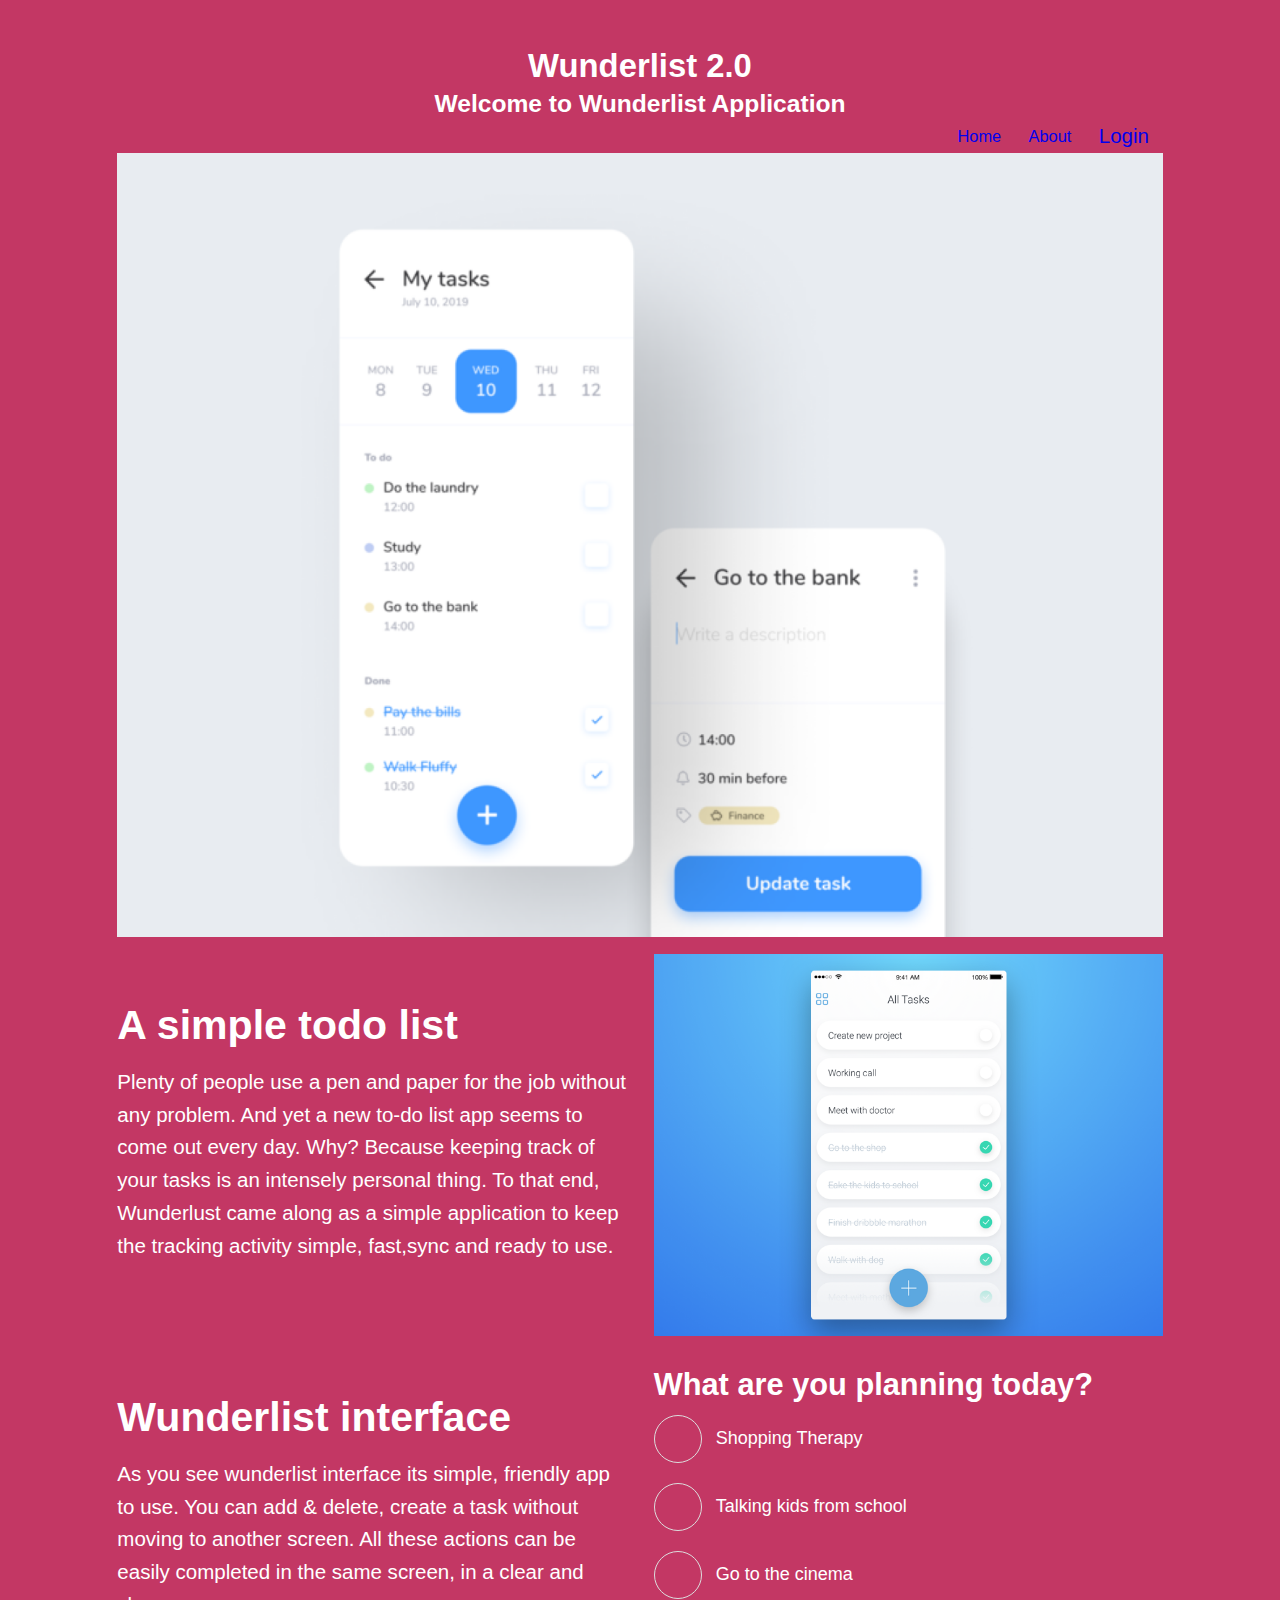
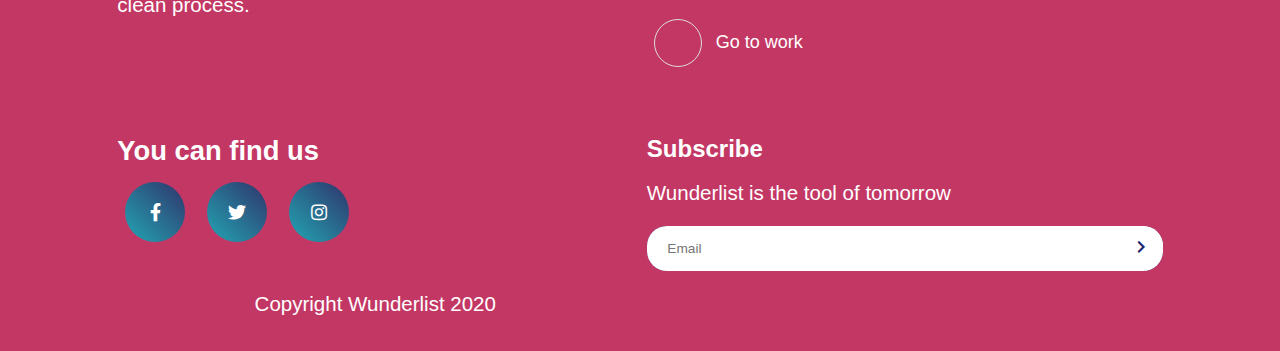
<file: index.html>
<!DOCTYPE html>
<html lang="en">
    <head>
        <meta charset="UTF-8" />
    <meta name="viewport" content="width=device-width, initial-scale=1.0" />
    <meta http-equiv="X-UA-Compatible" content="ie=edge" />
    <title>Wonderlust App</title>
    <link href="https://fonts.googleapis.com/css?family=Open+Sans+Condensed:300&display=swap" rel="stylesheet"/>
    <link rel="stylesheet" href="https://cdnjs.cloudflare.com/ajax/libs/font-awesome/4.7.0/css/font-awesome.min.css">
    <link rel="stylesheet" href="https://cdnjs.cloudflare.com/ajax/libs/font-awesome/5.11.2/css/all.css"> 
    <link rel="stylesheet" href="css/style.css" />
    </head>

    <body>
        <nav class="navbar">
            <div class="container">
                <h1 class="text-center display-2">Wunderlist 2.0</h1>
                <h2 class="text-center display-5">Welcome to Wunderlist Application</h2>
                <ul class="nav">
                    <li><a href="#">Home</a></li>
                    <li><a href="aboutpage.html">About</a></li>
                    <li><a href="#" class="btn" role="button" aria-pressed="true">Login</a></li>
                </ul>
                <img src="design-files/todo list 13.png" alt="">
            </div>
        </nav>
        <section class=" section-a">
            <div class="container">
                <div>
                    <h1>A simple todo list</h1>
                    <p> Plenty of people use a pen and paper for the job without any problem. 
                        And yet a new to-do list app seems to come out every day. Why? Because keeping track of your tasks is an intensely personal thing.
                        To that end, Wunderlust came along as a simple application to keep the tracking activity simple, fast,sync and ready to use.</p>
                </div>
                <img src="design-files/todo list 8.png" alt="">
            </div>
        </section>
        <section class="section-b">
            <div class="container">   
              <div class="section-b-inner">
                  <h1>Wunderlist interface</h1>
                  <p>As you see wunderlist interface its simple, friendly app to use. You can add & delete, create a task without moving to another screen.
                     All these actions can be easily completed in the same screen, in a clear and clean process.</p>
              </div> 
              <div class="Todo List">
                <h2>What are you planning today?</h2>
                <label class="task">
                <input type="checkbox">
                <i class="fa fa-check"></i>
                <span class="text">Shopping Therapy</span>
                </label>
            
                <label class="task">
                    <input type="checkbox">
                    <i class="fa fa-check"></i>
                    <span class="text">Talking kids from school</span>
                </label>
            
                <label class="task">
                    <input type="checkbox">
                    <i class="fa fa-check"></i>
                    <span class="text">Go to the cinema</span>
                </label>
            
                <label class="task">
                    <input type="checkbox">
                    <i class="fa fa-check"></i>
                    <span class="text">Go to work</span>
                </label>
            </div>
            </div>   
            </div>
        </section>

        <footer class="section-footer">
            <div class="container">
                <div>          
                    <h2>You can find us</h2>                  
                        <div class="social-buttons">
                            <a href="#"><i class="fab fa-facebook-f"></i></a>
                            <a href="#"><i class="fab fa-twitter"></i></a>
                            <a href="#"><i class="fab fa-instagram"></i></a>
                          </div>   
                </div>
            <div>
                <h3>Subscribe</h3>
                <p>Wunderlist is the tool of tomorrow</p>
                <form name="email-form" method="POST" data-netlify="true">
                    <div class="email-form">
                        <span class="form-control-wrap">
                            <input 
                            type="email" 
                            name="email" 
                            id="email" 
                            size="40"
                            class="form-control"
                            placeholder="Email"
                            />
                        </span>
                        <button type="submit" class="form-control submit">
                            <i class="fas fa-chevron-right"></i>
                        </button>
                    </div>
                </form>
            </div>
            
            <div class="copyright">
                <p>Copyright Wunderlist 2020</p>
            </div>
            
        </footer>
    </body>
</file>
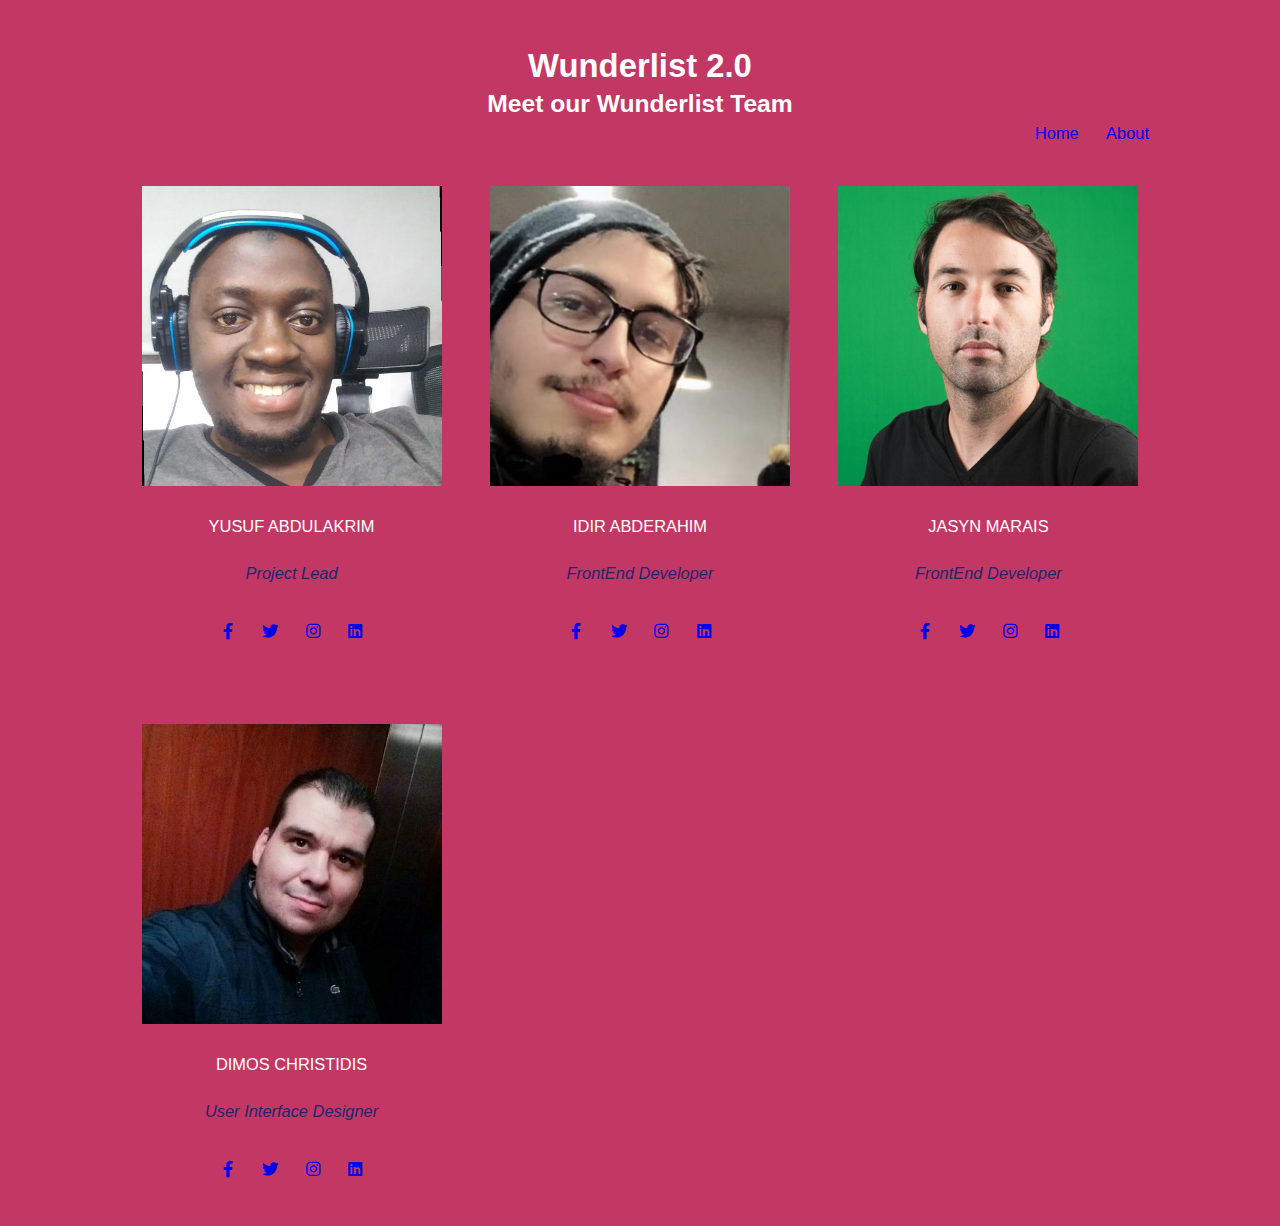
<file: AboutPage.html>
<!DOCTYPE html>
<html lang="en">
    <head>
        <meta charset="UTF-8" />
    <meta name="viewport" content="width=device-width, initial-scale=1.0" />
    <meta http-equiv="X-UA-Compatible" content="ie=edge" />
    <title>Wonderlust App</title>
    <link href="https://fonts.googleapis.com/css?family=Open+Sans+Condensed:300&display=swap" rel="stylesheet"/>
    <link rel="stylesheet" href="https://cdnjs.cloudflare.com/ajax/libs/font-awesome/4.7.0/css/font-awesome.min.css">
    <link rel="stylesheet" href="https://cdnjs.cloudflare.com/ajax/libs/font-awesome/5.11.2/css/all.css">
    <link rel="stylesheet" href="https://use.fontawesome.com/releases/v5.5.0/css/all.css">
    <link rel="stylesheet" href="css/style.css" />
    </head>

    <body>

        <nav class="navbar">
            <div class="container">
                <h1 class="text-center display-2">Wunderlist 2.0</h1>
                <h2 class="text-center display-5">Meet our Wunderlist Team</h2>
                <ul class="nav">
                    <li><a href="./index.html">Home</a></li>
                    <li><a href="#">About</a></li>
                </ul>

        <div class="WunderAppTeam">
          <div class="inner">
            <div class="border"></div>
            <div class="row">
              <div class="col">
                <div class="pers">
                    <div class="pe">
                      <img src="design-files/Yusuf Abdulkarim.jpg" alt="">
                      <div class="p-name">Yusuf Abdulakrim</div>
                      <div class="p-des">Project Lead</div>
                      <div class="p-sm">
                        <a href="#"><i class="fab fa-facebook-f"></i></a>
                        <a href="#"><i class="fab fa-twitter"></i></a>
                        <a href="#"><i class="fab fa-instagram"></i></a>
                        <a href="#"><i class="fab fa-linkedin"></i></a>
                      </div>
                    </div>
              </div>
          </div>
    
          <div class="col">
            <div class="pe">
                <img src="design-files/Idir Abderahim.jpg" alt="">
                <div class="p-name">Idir Abderahim</div>
                <div class="p-des">FrontEnd Developer</div>
                <div class="p-sm">
                  <a href="#"><i class="fab fa-facebook-f"></i></a>
                  <a href="#"><i class="fab fa-twitter"></i></a>
                  <a href="#"><i class="fab fa-instagram"></i></a>
                  <a href="#"><i class="fab fa-linkedin"></i></a>
                </div>
              </div>
          </div>

          <div class="col">
            <div class="pe">
                <img src="design-files/Jasyn Marais.png" alt="">
                <div class="p-name">Jasyn Marais</div>
                <div class="p-des">FrontEnd Developer</div>
                <div class="p-sm">
                  <a href="#"><i class="fab fa-facebook-f"></i></a>
                  <a href="#"><i class="fab fa-twitter"></i></a>
                  <a href="#"><i class="fab fa-instagram"></i></a>
                  <a href="#"><i class="fab fa-linkedin"></i></a>
                </div>
              </div>
          </div>
    
          <div class="col">
            <div class="pe">
                <img src="design-files/Dimos Christidis.jpg" alt="">
                <div class="p-name">Dimos Christidis</div>
                <div class="p-des">User Interface Designer</div>
                <div class="p-sm">
                  <a href="#"><i class="fab fa-facebook-f"></i></a>
                  <a href="#"><i class="fab fa-twitter"></i></a>
                  <a href="#"><i class="fab fa-instagram"></i></a>
                  <a href="#"><i class="fab fa-linkedin"></i></a>
                </div>
              </div>
          </div>        
          </div>   
        </div>
          </div>
        </div>
    
      </body>
    


</html>
</file>
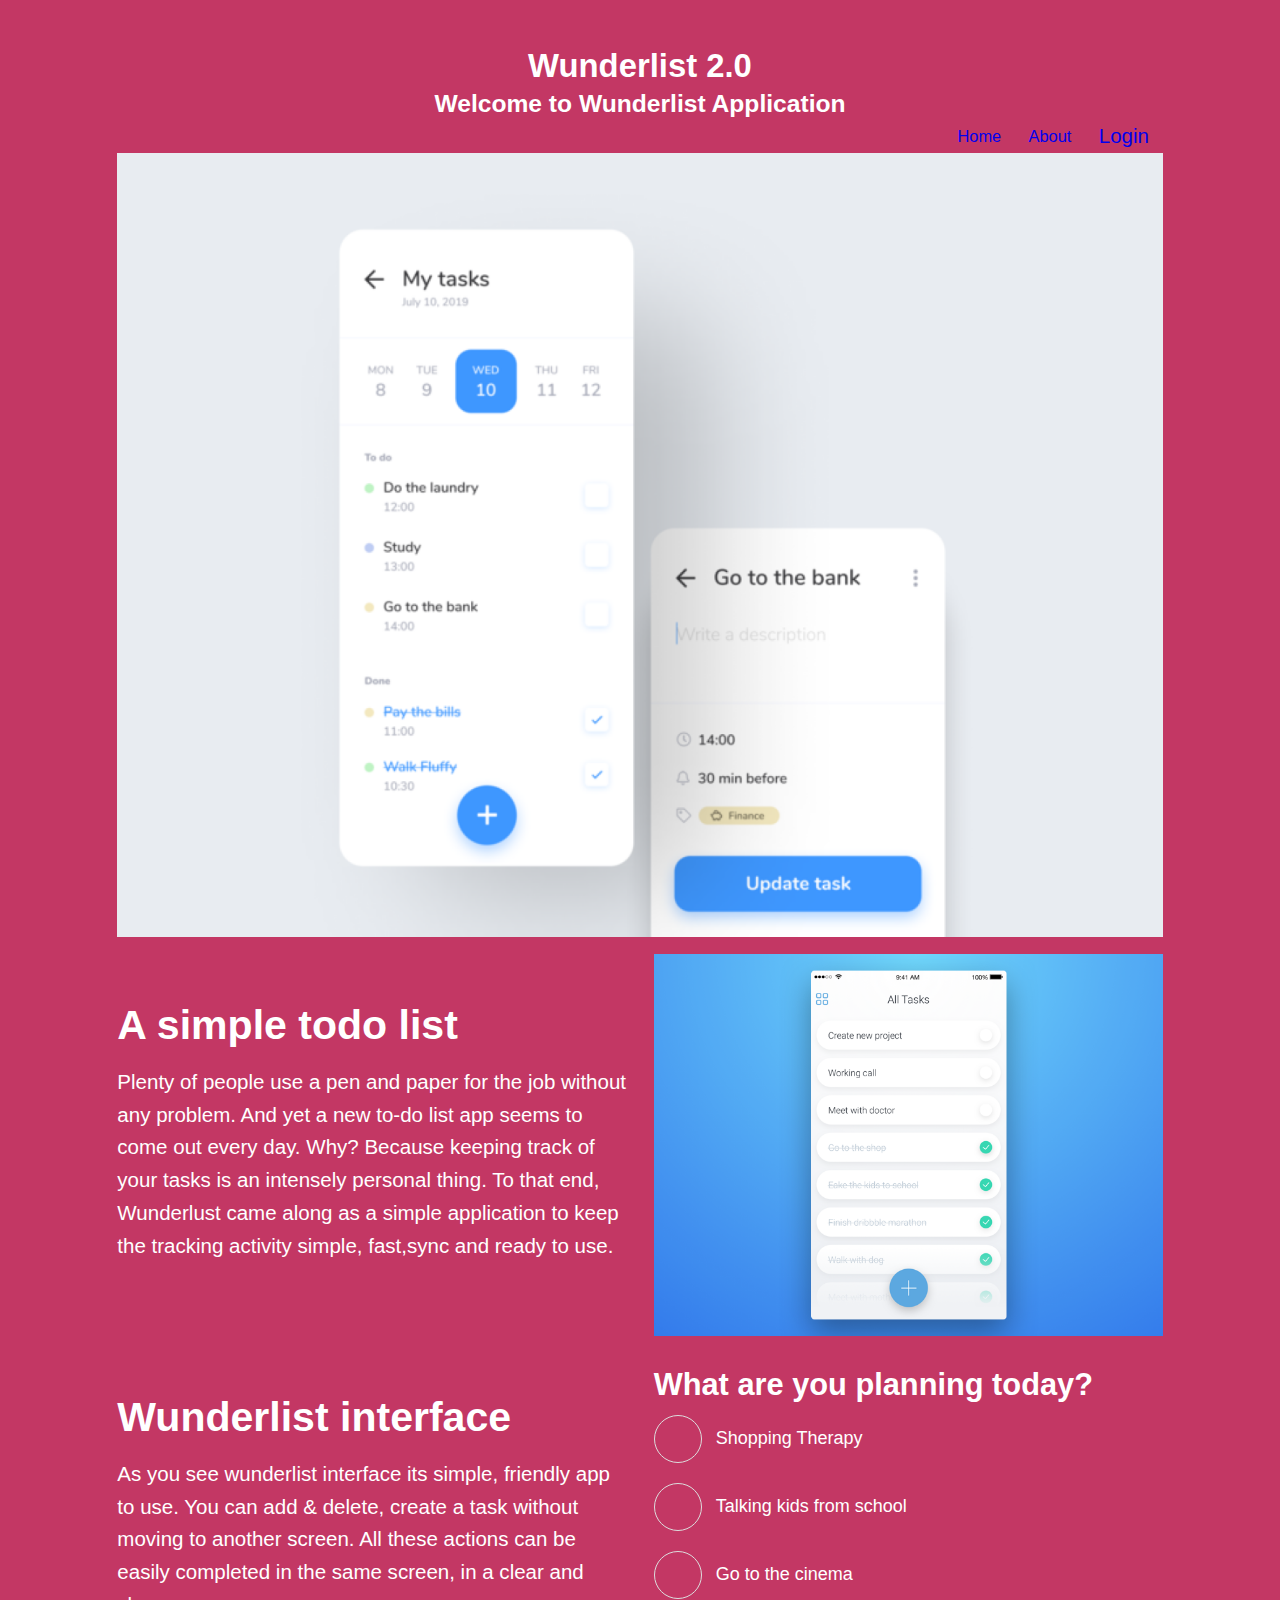
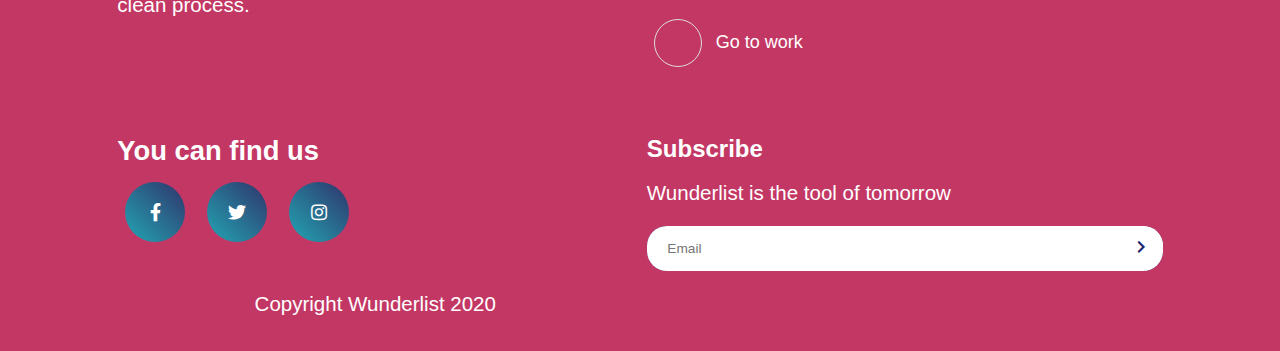
<file: HomePage.html>
<!DOCTYPE html>
<html lang="en">
    <head>
        <meta charset="UTF-8" />
    <meta name="viewport" content="width=device-width, initial-scale=1.0" />
    <meta http-equiv="X-UA-Compatible" content="ie=edge" />
    <title>Wonderlust App</title>
    <link href="https://fonts.googleapis.com/css?family=Open+Sans+Condensed:300&display=swap" rel="stylesheet"/>
    <link rel="stylesheet" href="https://cdnjs.cloudflare.com/ajax/libs/font-awesome/4.7.0/css/font-awesome.min.css">
    <link rel="stylesheet" href="https://cdnjs.cloudflare.com/ajax/libs/font-awesome/5.11.2/css/all.css"> 
    <link rel="stylesheet" href="css/style.css" />
    </head>

    <body>
        <nav class="navbar">
            <div class="container">
                <h1 class="text-center display-2">Wunderlist 2.0</h1>
                <h2 class="text-center display-5">Welcome to Wunderlist Application</h2>
                <ul class="nav">
                    <li><a href="#">Home</a></li>
                    <li><a href="aboutpage.html">About</a></li>
                    <li><a href="#" class="btn" role="button" aria-pressed="true">Login</a></li>
                </ul>
                <img src="design-files/todo list 13.png" alt="">
            </div>
        </nav>
        <section class=" section-a">
            <div class="container">
                <div>
                    <h1>A simple todo list</h1>
                    <p> Plenty of people use a pen and paper for the job without any problem. 
                        And yet a new to-do list app seems to come out every day. Why? Because keeping track of your tasks is an intensely personal thing.
                        To that end, Wunderlust came along as a simple application to keep the tracking activity simple, fast,sync and ready to use.</p>
                </div>
                <img src="design-files/todo list 8.png" alt="">
            </div>
        </section>
        <section class="section-b">
            <div class="container">   
              <div class="section-b-inner">
                  <h1>Wunderlist interface</h1>
                  <p>As you see wunderlist interface its simple, friendly app to use. You can add & delete, create a task without moving to another screen.
                     All these actions can be easily completed in the same screen, in a clear and clean process.</p>
              </div> 
              <div class="Todo List">
                <h2>What are you planning today?</h2>
                <label class="task">
                <input type="checkbox">
                <i class="fa fa-check"></i>
                <span class="text">Shopping Therapy</span>
                </label>
            
                <label class="task">
                    <input type="checkbox">
                    <i class="fa fa-check"></i>
                    <span class="text">Talking kids from school</span>
                </label>
            
                <label class="task">
                    <input type="checkbox">
                    <i class="fa fa-check"></i>
                    <span class="text">Go to the cinema</span>
                </label>
            
                <label class="task">
                    <input type="checkbox">
                    <i class="fa fa-check"></i>
                    <span class="text">Go to work</span>
                </label>
            </div>
            </div>   
            </div>
        </section>

        <footer class="section-footer">
            <div class="container">
                <div>          
                    <h2>You can find us</h2>                  
                        <div class="social-buttons">
                            <a href="#"><i class="fab fa-facebook-f"></i></a>
                            <a href="#"><i class="fab fa-twitter"></i></a>
                            <a href="#"><i class="fab fa-instagram"></i></a>
                          </div>   
                </div>
            <div>
                <h3>Subscribe</h3>
                <p>Wunderlist is the tool of tomorrow</p>
                <form name"email-form" method+"POST" data-netlify="true">
                    <div class="email-form">
                        <span class="form-control-wrap">
                            <input 
                            type="email" 
                            name="email" 
                            id="email" 
                            size="40"
                            class="form-control"
                            placeholder="Email"
                            />
                        </span>
                        <button type="submit" class="form-control submit">
                            <i class="fas fa-chevron-right"></i>
                        </button>
                    </div>
                </form>
            </div>
            
            <div class="copyright">
                <p>Copyright Wunderlist 2020</p>
            </div>
            
        </footer>
    </body>
</file>
<file: css/style.css>
:root {
  --primary-color:#c33764;
  --secondary-color:#1d2671;
  --overlay-color:rgba(0, 0, 0, 0.7);
}

* {
  box-sizing: border-box;
  margin: 0;
  padding:0;
}

html {
  font-size: 85.5%;
}

body {
  background-color: #c33764;
  font-family:'Catamaran', sans-serif;
  line-height: 1.6;
  color: white;
  font-size: 1.5rem;

}

/* Media Query for html & body */

@media only screen and (max-width: 500px) {
  html,body {
    width:100%;
  }
}


h1, h2, h3, h4 {
  line-height: 1.3;
}

h1 {
  margin-top: 3rem;
  margin-bottom: 0px;
}

a {
  color:(#1d2671);
  text-decoration: none;
}

ul {
  list-style: none;
}

img {
  width: 100%;
  
}

.container {
  max-width: 1100px;
  margin: auto;
  overflow: hidden;
  padding: 0 2rem;
}

.navbar {
  font-size: 1.2rem;
  padding-top: 0.3rem;
  padding-bottom: 0.3rem;

}

.navbar .container {
  display: grid;
  /* grid-template-columns: repeat(2, 1fr); */
  text-align: center;
}

.navbar .text {
  font-size: 2rem;
}

.navbar .nav {
  justify-self: flex-end;
  display: flex;
  align-items: center;
  justify-content: center;
}

.navbar .nav a {
  padding: 0 1rem;
}

.navbar .nav a:hover {
color: #333;
}

/* section-a */

.section-a .container{
  display: grid;
  grid-template-columns: repeat(2, 1fr);
  grid-gap: 2rem;
  align-items: center;
  justify-content: center;
  position: relative;
  
}

.section-a h1 {
   font-size: 3rem;
   color: var(#c33764);
}

.section-a p {
  margin: 1rem 0;
  /* position: relative; */
  display: flex;
  margin-bottom: 70px;
}

.section-a .container a:first-child {
  grid-row-start: 1;
  grid-row-end: 2;
}

.section-a {
  margin: 1rem 0;
 
}

/* Media queries for scetion-a */
@media (max-width: 700px) {
  .section-a .container {
    grid-template-columns: 1fr;
    text-align: center;
  }

  .section-a .container div h1 p:first-child {
    order: 1;
   
  }

  .section-a .container div:last-child {
    order:-2;
  }

  .section-a img {
    width: 80%;
    margin: auto;
  }
}

@media (max-width:500px){
  .grid {
    display: grid;
    grid-template-columns: 1fr repeat(2,minmax(auto,25em)) 1fr;
  }
}

/* anchor class btn style */
.btn {
  display: inline-block;
  background: var(#1d2671);
  /* color: #fff; */
  padding: 0.8rem 1.5rem;
  border: none;
  cursor: pointer;
  font-size: 1.5rem;
  border-radius: 30px;
}

/* .btn:hover {
  background: #1d2671;
} */

/* section-b */
.section-b {
  margin: 1rem 0;
  
}

.section-b .container {
  display: grid;
  grid-template-columns: repeat(2, 1fr);
  grid-gap: 2rem;
  align-items: center;
  justify-content: center;
}

.section-b h1{
  font-size: 3rem;
   color: var(#1d2671);
}

.section-b p {
  margin: 1rem 0;
  /* position: relative; */
  display: flex;
  margin-bottom: 70px;
}

.middle{
  position: absolute;
  top: 50%;
  left: 50%;
  transform: translate(-50%,-50%);
}

.task-list{
  width: 400px;
  padding: 40px;
}
.task-list h2{
  color: #fff;
  text-transform: uppercase;
}
.task{
  display: flex;
  padding: 10px 0;
  align-items: center;
  cursor: pointer;
}

.task input{
  position: absolute;
  visibility: hidden;
}

.task i{
  display: inline-block;
  width: 48px;
  height: 48px;
  border-radius: 50%;
  border: 1px solid #ddd;
  text-align: center;
  line-height: 48px;
  font-size: 20px;
  margin-right: 14px;
  color: transparent;
}

.text{
  font-size: 18px;
  color: #fff;
}

.task input:checked ~ i{
  color: rgba(0, 0, 0, 0.7);
}

.task input:checked ~ .text{
  text-decoration: line-through;
  color: rgba(0, 0, 0, 0.7);
}
/* Media queries for section-b */
@media (max-width:700px){
  .section-b .container {
    grid-template-columns: 1fr;
    text-align: center;
  }

  .section-b .container div h1 p:first-child {
    order: 1;
  }

  .section-b img {
    width: 80%;
    margin: auto;
  }
}



/* Social Buttons :Facebook, Twitter, Instagram */
.social-buttons a{
  display: inline-flex;
  text-decoration: none;
  font-size: 18px;
  width: 60px;
  height: 60px;
  color: #fff;
  justify-content: center;
  align-items: center;
  position: relative;
  margin: 0 8px;
}

.social-buttons a::before{
  content: "";
  position: absolute;
  width: 60px;
  height: 60px;
  background: linear-gradient(45deg,#22a6b3,#30336b);
  border-radius: 50%;
  z-index: -1;
  transition: 0.3s ease-in;
}

.social-buttons a:hover::before{
  transform: scale(0);
}

.social-buttons a i{
  transition: 0.3s ease-in;
}

.social-buttons a:hover i{
  background: linear-gradient(45deg,#22a6b3,#30336b);
  -webkit-background-clip: text;
  -webkit-text-fill-color: transparent;
  transform: scale(2.2);
}

/* section-footer */ /* Media Query */

.section-footer{
    background:var(#1d2671);
    color: #fff;
    padding: 2rem 0;
}

.section-footer .container {
    display: grid;
    grid-template-columns: repeat(2, 1fr);
    grid-gap:1rem;
}

.section-footer h2{
    font-size: 2rem;
    margin-bottom: 1rem;
}

.section-footer h3 {
  margin-bottom: 0.7rem;
}

.section-footer{
    line-height: 1.9;
    color: #fff;
    
}

.section-footer a > i {
  color: #fff;
  
}

.section-footer .container .copyright p {
 display: grid;
 justify-content: center;
 text-align: center;
 
}

@media (max-width: 700px) {
  .section-footer .container {
    grid-template-columns: 1fr;
    text-align: center;
  }
}
/* email-form */ /* Media Query */

.email-form {
    width: 100%;
    display:inline-block;
    background-color:#1d2671;
    position:relative;
    border-radius: 20px;
    line-height: 0;
    margin-top: 1rem;
}
.email-form .form-control{
    display: inline-block;
    border: 0;
    outline: 0;
    font-size: 1rem;
    color: rgba(0, 0, 0, 0.7);
    /* background-color: transparent; */
    font-family:inherit;
    margin: 0;
    padding: 0 3rem 0 1.5rem;
    width: 100%;
    height: 45px;
    border-radius: 20px;
}

.email-form .submit {
    display: inline-block;
    position: absolute;
    top: 0;
    right: 0;
    width: 42px;
    height: 42px;
    background-color: #fff;
    font-size: 1 rem;
    text-align: center;
    margin: 0;
    padding: 0;
    outline: 0;
    border:0;
    color:#1d2671;
    cursor: pointer;
    border-radius: 0 20px 20px 0;
}


/* About page */

/* .wunderappteam{
  padding: 40px 0;
  background: #f1f1f1;
  color: #434343;
  text-align: center;
}
.inner{
  max-width: 1200px;
  margin: auto;
  overflow: hidden;
  padding: 0 20px;
}

.border{
  width: 160px;
  height: 5px;
  background: #1d2671;
  margin: 26px auto;
}

.row{
  display: flex;
  flex-wrap: wrap;
  justify-content: center;
}
.col{
  flex: 33.33%;
  max-width: 33.33%;
  box-sizing: border-box;
  padding: 15px;
}
.team{
  background: #fff;
  padding: 30px;
}
.team img{
  width: 100px;
  height: 100px;
  border-radius: 50%;
}
.name{
  font-size: 20px;
  text-transform: uppercase;
  margin: 20px 0;
}
.stars{
  color: #1d2671;
  margin-bottom: 20px;
} */

.team-section{
  background: #c33764;
  text-align: center;
}
.inner-width{
  max-width: 1200px;
  margin: auto;
  padding: 0 40px;
  color: #30336b;
  overflow: hidden;
}
.team-section h1{
  font-size: 40px;
  text-transform: uppercase;
  /* display: inline-block; */
  border-bottom: 4px solid;
  padding-bottom: 10px;
  margin: 26px auto;
}

.row {
    display: block;
    justify-content: center;
    text-align: center;
}

.col {
    box-sizing: border-box;
    
   
}
.pe{
  float: left;
  width: calc(100% / 3);
  overflow: hidden;
  padding: 40px 0;
  transition: 0.4s;
}
.pe:hover{
  background: #ddd;
}
.pe img{
  width: 300px;
  height: 300px;
}
.p-name{
  margin: 20px 0;
  text-transform: uppercase;
}
.p-des{
  font-style: italic;
  color:#1d2671;
}
.p-sm{
  margin-top: 15px;
}
.p-sm a{
  margin: 0 4px;
  display: inline-block;
  width: 30px;
  height: 30px;
  transition: 0.4s;
}
.p-sm a:hover{
  transform: scale(1.3);
}
.p-sm a i{
 
  line-height: 60px;
}
@media screen and (max-width:500px) {
  .pe{
    width: 100%;
  }
} 



/* About page  media queries*/

@media screen and (max-width:700px) {
.col{
  flex: 100%;
  max-width: 80%;
}
}

@media screen and (max-width:600px) {
.col{
  flex: 100%;
  max-width: 100%;
}
}
</file>
